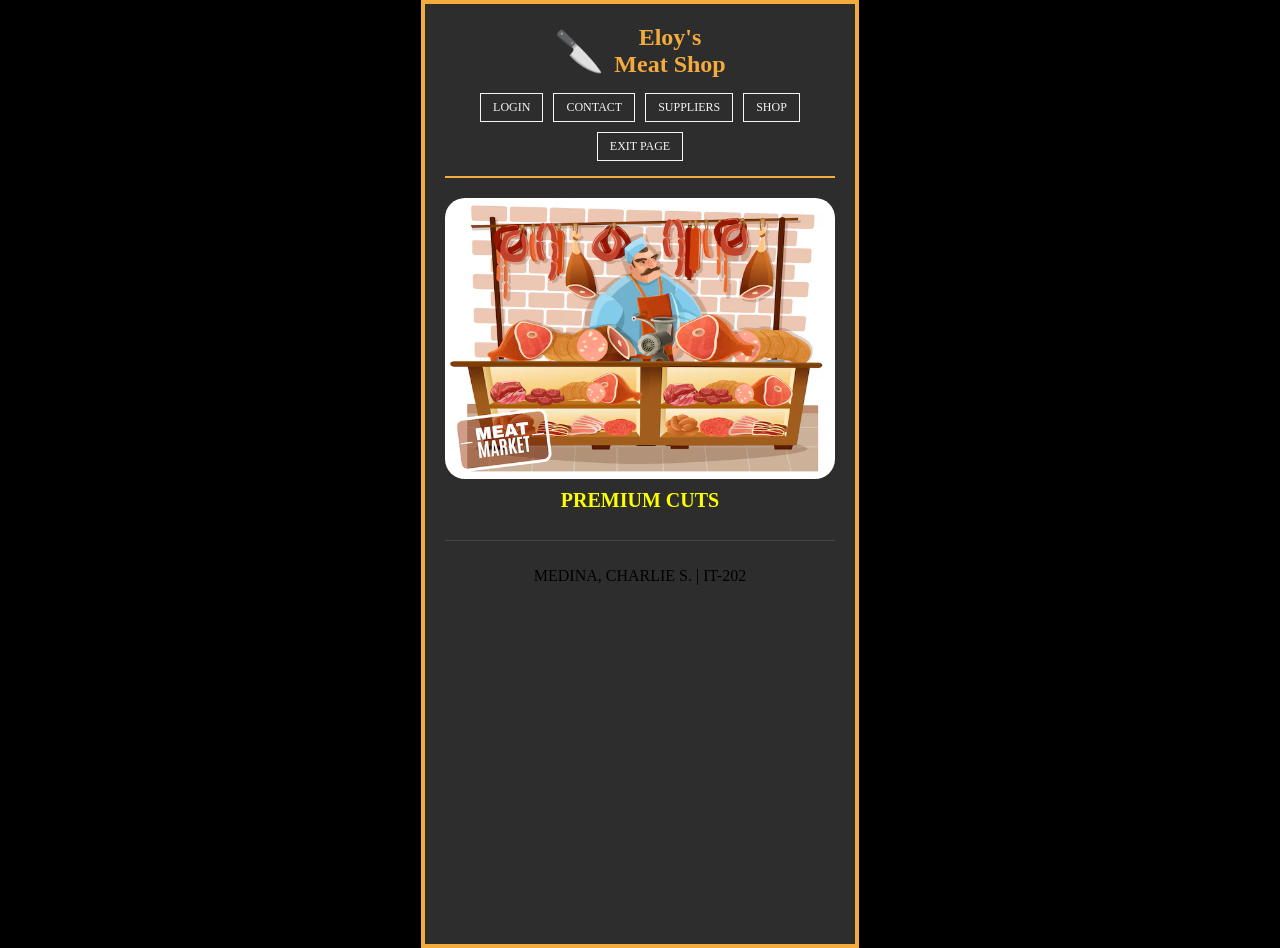
<file: index.html>
<!DOCTYPE html>
<html>
<head>
    <meta charset="UTF-8">
    <meta name="viewport" content="width=device-width, initial-scale=1.0">
    <link rel="stylesheet" href="style.css">
    <title>The Chop Block - Artisan Meats</title>
</head>
<body>
    <div class="web-container">
        <header class="header">
             <div class="logo-section">
                <span style="font-size: 40px;">🔪</span>
                <h1>Eloy's <br> Meat Shop</h1>
            </div>
            <nav class="nav-menu">
                <a href="login.html" class="nav-link">LOGIN</a>
                <a href="https://www.facebook.com/" class="nav-link">CONTACT</a>
                <a href="info.html" class="nav-link">SUPPLIERS</a>
                <a href="shop.html" class="nav-link">SHOP</a>
                <a href="https://www.google.com/" class="nav-link" id="exitpage">EXIT PAGE</a>
                
            </nav>
        </header>

        <div class="meat">
            <img src="meat.png" alt="">
            <p>PREMIUM CUTS</p>
            <br>
        </div>
        <div class="footer">
            <p>MEDINA, CHARLIE S. | IT-202</p>
        </div>
    </div>
    <script src="https://code.jquery.com/jquery-3.7.1.min.js"></script>
    <script src="script.js"></script>
</body>
</html>
</file>
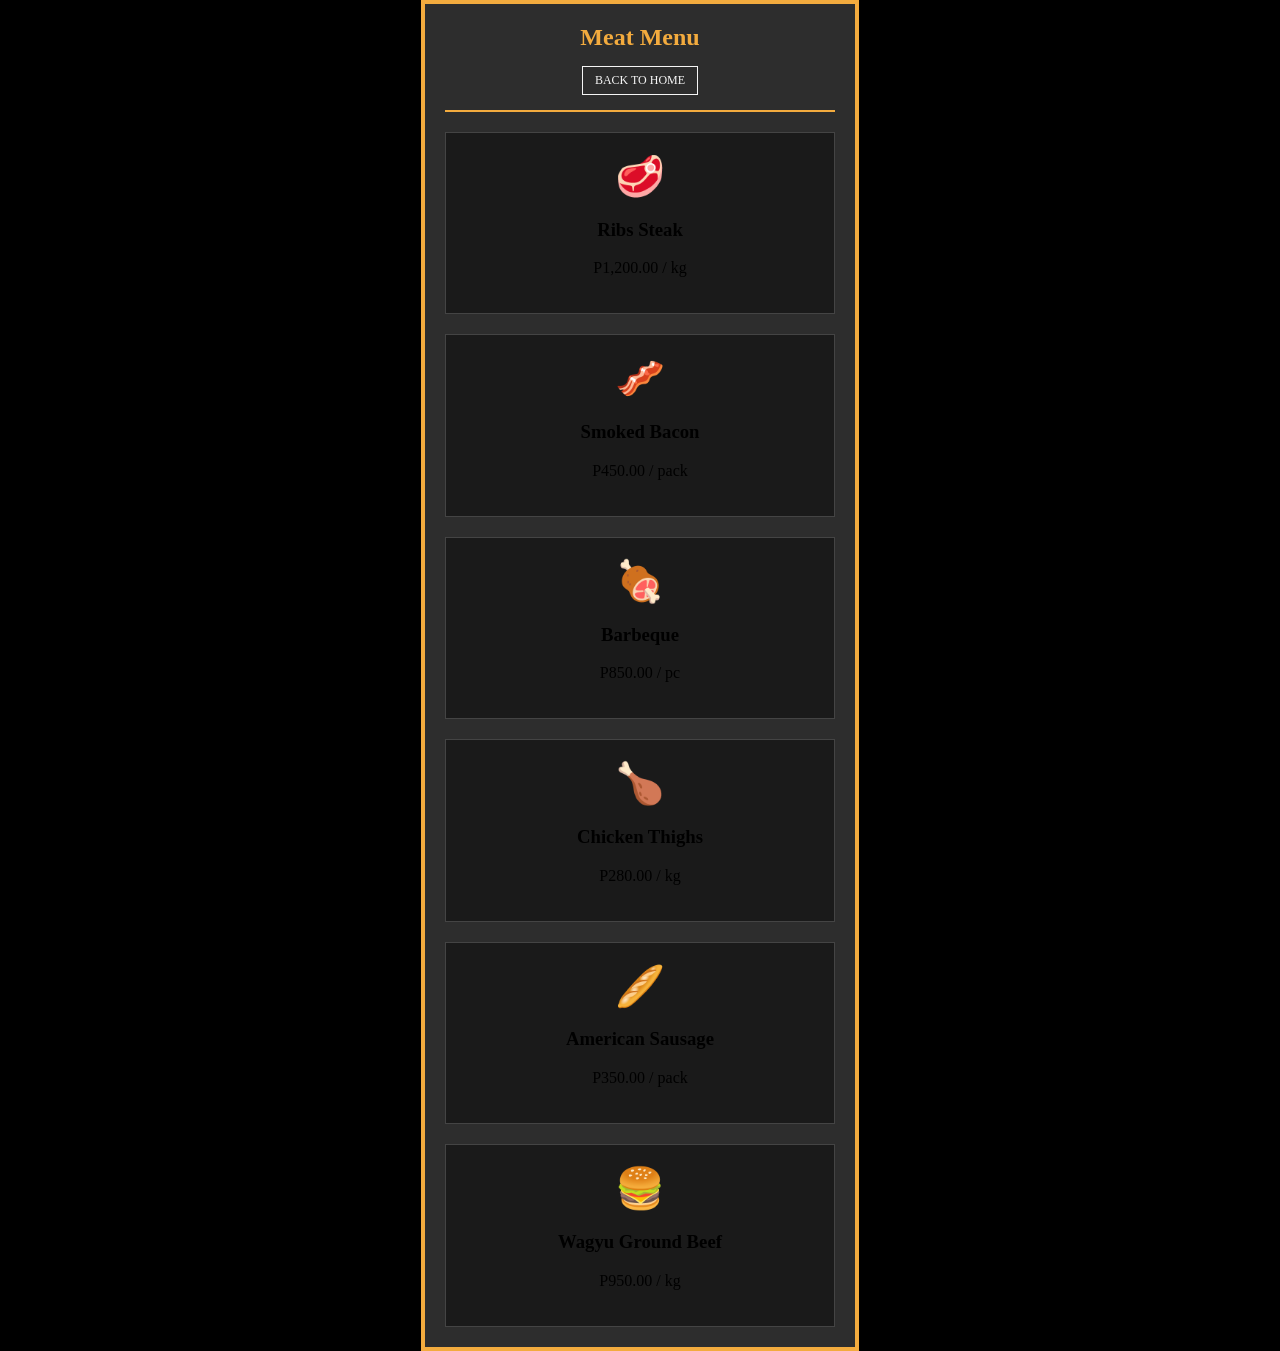
<file: shop.html>
<!DOCTYPE html>
<html lang="en">
<head>
    <meta charset="UTF-8">
    <meta name="viewport" content="width=device-width, initial-scale=1.0">
    <link rel="stylesheet" href="style.css">
    <title>Shop</title>
</head>
<body>
    <div class="web-container">
        <header class="header">
            <h1>Meat Menu</h1>
            <a href="index.html" class="nav-link">BACK TO HOME</a>
        </header>
        
        <section class="product-grid">
            <div class="meat-card">
                <div class="meat-icon">🥩</div>
                <h3>Ribs Steak</h3>
                <p class="price-tag">P1,200.00 / kg</p>
            </div>
            <div class="meat-card">
                <div class="meat-icon">🥓</div>
                <h3>Smoked Bacon</h3>
                <p class="price-tag">P450.00 / pack</p>
            </div>
            <div class="meat-card">
                <div class="meat-icon">🍖</div>
                <h3>Barbeque</h3>
                <p class="price-tag">P850.00 / pc</p>
            </div>
            <div class="meat-card">
                <div class="meat-icon">🍗</div>
                <h3>Chicken Thighs</h3>
                <p class="price-tag">P280.00 / kg</p>
            </div>
            <div class="meat-card">
                <div class="meat-icon">🥖</div>
                <h3>American Sausage</h3>
                <p class="price-tag">P350.00 / pack</p>
            </div>
            <div class="meat-card">
                <div class="meat-icon">🍔</div>
                <h3>Wagyu Ground Beef</h3>
                <p class="price-tag">P950.00 / kg</p>
            </div>
        </section>
    </div>
</body>
</html>
</file>
<file: style.css>
html, body {
    margin: 0;
    padding: 0;
    width: 100%;
    height: 100%;
}

body {
    background: #000;
    display: flex;
    justify-content: center;
    align-items: flex-start;

    --primary-red:  #f3ab3e;
    --dark-charcoal: #1a1a1a;
    --slate-grey: #2d2d2d;
    --bone-white: #f5f5f5;
    --accent-gold: #fffb00;
}

.web-container,
.webinfo {
    background: var(--slate-grey);
    border: 4px solid var(--primary-red);
    width: 100%;
    max-width: 390px;
    min-height: 100vh;
    padding: 20px;
    overflow-x: hidden;
    box-shadow: 0 10px 30px rgba(0,0,0,0.5);
}

.header {
    display: flex;
    flex-direction: column;
    align-items: center;
    gap: 15px;
    border-bottom: 2px solid var(--primary-red);
    padding-bottom: 15px;
    margin-bottom: 20px;
    text-align: center;
}

.logo-section,
.logo,
#icon {
    display: flex;
    align-items: center;
    gap: 10px;
    font-size: initial;
    color: var(--primary-red);
}

.logo-section h1,
.header h1 {
    margin: 0;
    font-size: 1.5rem;
    color: var(--primary-red);
}

.nav-menu {
    display: flex;
    flex-wrap: wrap;
    justify-content: center;
    gap: 10px;
}

.nav-link,
.nav-item {
    text-decoration: none;
    color: var(--bone-white);
    border: 1px solid var(--bone-white);
    padding: 6px 12px;
    font-size: 12px;
    text-transform: uppercase;
}

.nav-item:hover {
    background: #e4842a;
    border-color: #e4842a;
}

.form-box {
    background: #222;
    padding: 20px;
    border-left: 5px solid var(--primary-red);
}

input {
    width: 100%;
    padding: 12px;
    margin: 10px 0;
    background: #333;
    border: 1px solid #555;
    color: white;
}

button,
button.btn-action {
    width: 100%;
    padding: 12px;
    background: var(--primary-red);
    color: #fff;
    border: none;
    font-weight: bold;
    cursor: pointer;
}

#submit {
    background: #000;
    color: var(--primary-red);
    font-size: large;
    font-weight: bold;
}

.product-grid {
    display: grid;
    grid-template-columns: 1fr;
    gap: 20px;
    margin-top: 20px;
}

.meat-card {
    background: #1a1a1a;
    border: 1px solid #444;
    padding: 20px;
    text-align: center;
}

.meat-icon {
    font-size: 40px;
    margin-bottom: 10px;
}

.meat img {
    display: block;
    margin: 0 auto;
    max-width: 100%;
    border-radius: 20px;
}

.meat p {
    text-align: center;
    font-size: 20px;
    color: rgb(251, 255, 0);
    font-weight: bold;
    margin: 10px 0;
}

table {
    width: 100%;
    border-collapse: collapse;
    margin-top: 20px;
    background: #fff;
}

th {
    background: var(--primary-red);
    padding: 10px;
}

td {
    padding: 10px;
    border: 1px solid #333;
    text-align: center;
}

.footer {
    text-align: center;
    border-top: 1px solid #444;
    padding-top: 10px;
}

.access {
    color: #e4842a;
    text-align: center;
    padding: 20px;
}

#name {
    font-size: 28px;
}

.itak-icon {
    font-size: 30px;
    color: #e4842a;
}
</file>
